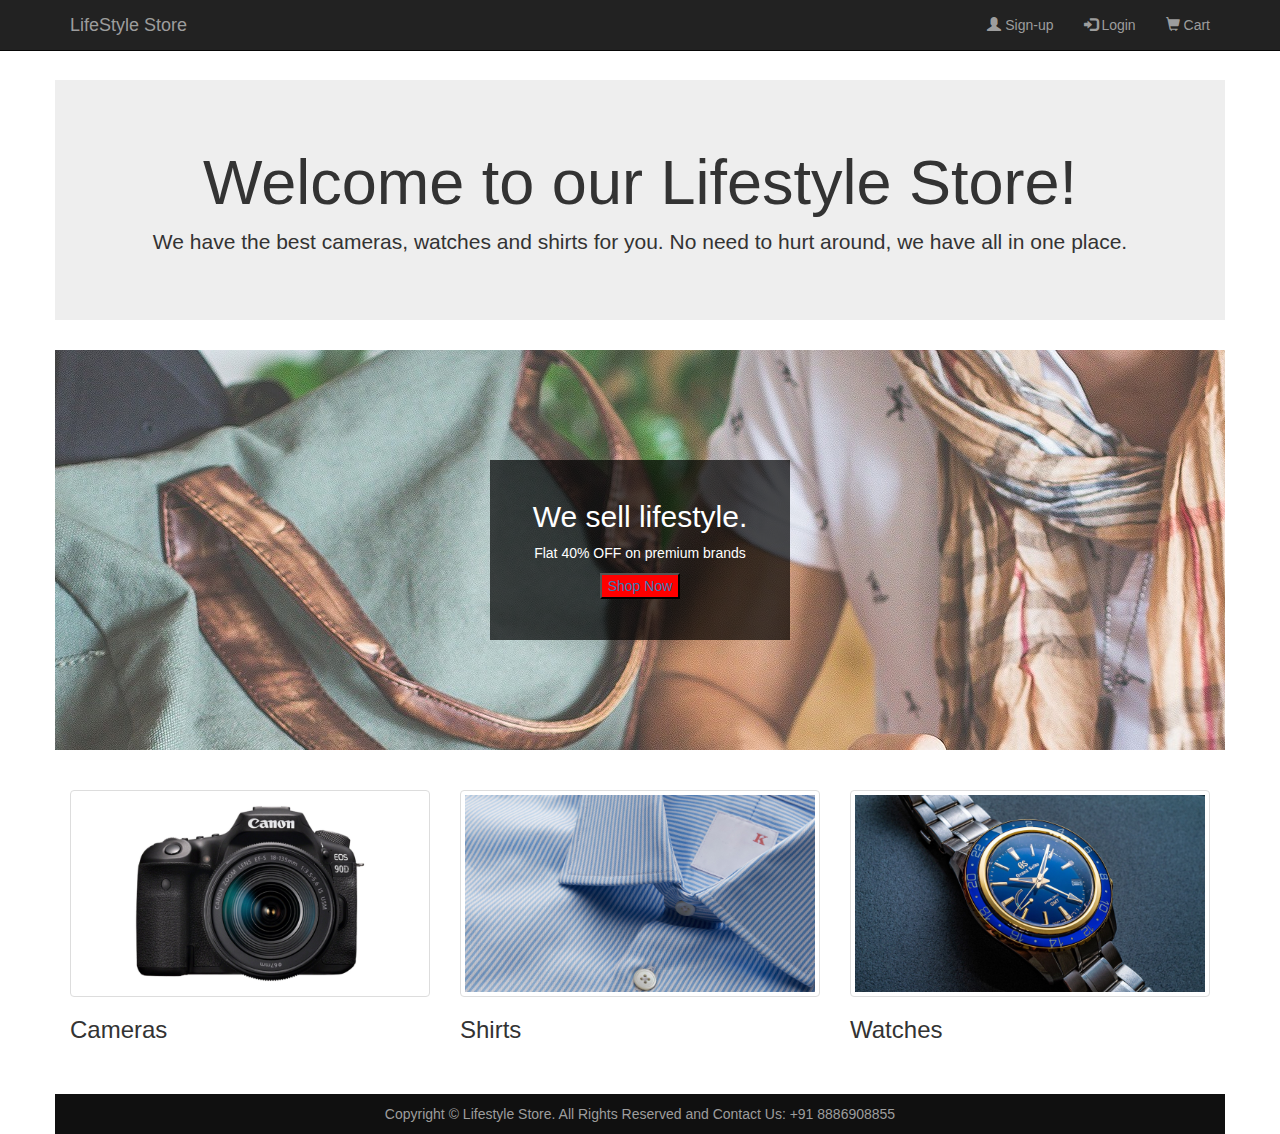
<file: public_html/index.html>
<!DOCTYPE html>
<!--
To change this license header, choose License Headers in Project Properties.
To change this template file, choose Tools | Templates
and open the template in the editor.
-->
<html>
    <head>
        <title>The Practice Page</title>
        <link rel="stylesheet" href="https://maxcdn.bootstrapcdn.com/bootstrap/3.3.7/css/bootstrap.min.css" >
        <!--jQuery library--> 
        <script src="https://ajax.googleapis.com/ajax/libs/jquery/1.12.4/jquery.min.js"></script>
        
        <!--Latest compiled and minified JavaScript--> 
        <script src="https://maxcdn.bootstrapcdn.com/bootstrap/3.3.7/js/bootstrap.min.js"></script>

        <link rel="stylesheet" type="text/css" href="extcss.css">
       
        <meta charset="UTF-8">
        <meta name="viewport" content="width=device-width, initial-scale=1.0">
    </head>
    <body>
        <!-- Navigation bar Code using Bootstrap --> 
        
        <nav class="navbar navbar-inverse navbar-fixed-top">
            <div class="container">
                <div class="navbar-header">
                    <a href="index.html" class="navbar-brand">LifeStyle Store</a>
                    <button type="button" class="navbar-toggle" data-toggle="collapse" data-target="#navitems">
                        <span class="icon-bar"></span>
                        <span class="icon-bar"></span>
                        <span class="icon-bar"></span>
                    </button>
                </div>
                <div class="collaspe navbar-collapse" id="navitems">
                    <ul class="nav navbar-nav navbar-right">
                        <li><a href="signup.html"><span class="glyphicon glyphicon-user"></span> Sign-up</a></li>
                        <li><a href="login.html"><span class="glyphicon glyphicon-log-in"></span> Login</a></li>
                        <li><a href="cart.html"><span class="glyphicon glyphicon-shopping-cart"></span> Cart</a></li>
                    </ul>
    
                </div>
                
            </div>
        </nav>
        <br><br><br><br>

        <div>
            <div class="container jumbotron">
                <center>
                <h1>Welcome to our Lifestyle Store!</h1>
                <p>We have the best cameras, watches and shirts for you. No need to hurt around, we have all in one place.</p>
                </center>
            </div>
        </div>
        
        
        <div class="container" id="cover">
            <center>
                <div id="inscover">
                    <h2>We sell lifestyle.</h2>
                    <p>Flat 40% OFF on premium brands</p>
                    <button type="button" name="shop" id="shpbtnclr"><a href="products.html" id="shp">Shop Now</a></button>
                </div>
            </center>
        </div>
        
        <br><br>
        
        <div class="container">
            <div class="row">
                <div class="col-xs-4">
                    <a href="login.html" class="thumbnail"><img src="img/c2.jpg" alt="Cameras"></a>
                    <div class="caption">
                        <h3>Cameras</h3>
                    </div>
                </div>
                <div class="col-xs-4">
                    <a href="login.html" class="thumbnail"><img src="img/s4.jpg" alt="Shirts"></a>
                    <div class="caption">
                        <h3>Shirts</h3>
                    </div>

                </div>
                <div class="col-xs-4">
                    <a href="login.html" class="thumbnail"><img src="img/w5.jpg" alt="Watches"></a>
                    <div class="caption">
                        <h3>Watches</h3>
                    </div>

                </div>
            </div>
        </div>
        <br><br>
        
        <footer class="container">
            <center>
                Copyright © Lifestyle Store. All Rights Reserved and Contact Us: +91 8886908855
            </center>
            
        </footer>
        
        
        
        
        
        
        
        
        
        
    </body>
</html>
</file>
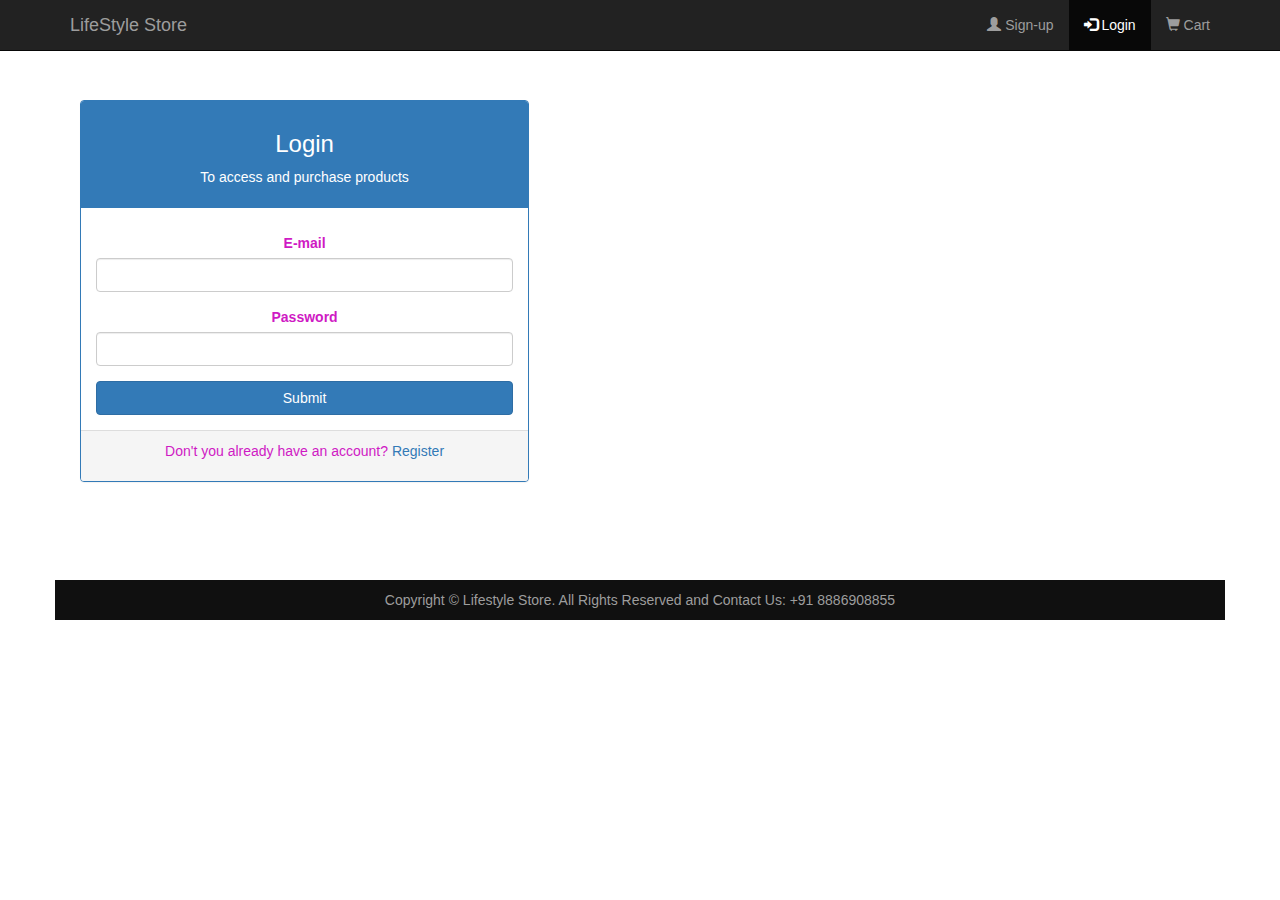
<file: public_html/login.html>
<!DOCTYPE html>
<!--
To change this license header, choose License Headers in Project Properties.
To change this template file, choose Tools | Templates
and open the template in the editor.
-->
<html>
    <head>
        <title>Login</title>
        <link rel="stylesheet" href="https://maxcdn.bootstrapcdn.com/bootstrap/3.3.7/css/bootstrap.min.css" >
        <!--jQuery library--> 
        <script src="https://ajax.googleapis.com/ajax/libs/jquery/1.12.4/jquery.min.js"></script>
        
        <!--Latest compiled and minified JavaScript--> 
        <script src="https://maxcdn.bootstrapcdn.com/bootstrap/3.3.7/js/bootstrap.min.js"></script>

        <link rel="stylesheet" type="text/css" href="extcss.css">
       
        <meta charset="UTF-8">
        <meta name="viewport" content="width=device-width, initial-scale=1.0">
    </head>
    <body style="background-color: url(img/intro-bg_1.jpg)">
        
        <nav class="navbar navbar-inverse navbar-fixed-top">
            <div class="container">
                <div class="navbar-header">
                    <a href="index.html" class="navbar-brand">LifeStyle Store</a>
                    <button type="button" class="navbar-toggle" data-toggle="collapse" data-target="#navitems">
                        <span class="icon-bar"></span>
                        <span class="icon-bar"></span>
                        <span class="icon-bar"></span>
                    </button>
                </div>
                <div class="collaspe navbar-collapse" id="navitems">
                    <ul class="nav navbar-nav navbar-right">
                        <li><a href="signup.html"><span class="glyphicon glyphicon-user"></span> Sign-up</a></li>
                        <li class="active"><a href="login.html"><span class="glyphicon glyphicon-log-in"></span> Login</a></li>
                        <li><a href="cart.html"><span class="glyphicon glyphicon-shopping-cart"></span> Cart</a></li>
                    </ul>
    
                </div>
                
            </div>
        </nav>
        <br><br><br><br>
        
        <div class="container cvr">
            <div class="row row_style">
               
                <div class="col-xs-5">
                    <center>
                    <div class="panel panel-primary">
                        <div class="panel-heading">
                            <h3>Login</h3>
                            <p>To access and purchase products</p>
                        </div>
                        <div class="panel-body">        
                    <form class="cred">
                        <div class="form-group">
                            <label for="email">E-mail</label>
                            <input type="email" id="email" name="email" class="form-control">
                        </div>
                        <div class="form-group">
                            <label for="password">Password</label>
                            <input type="password" id="password" name="password" class="form-control">
                        </div> 
                      
                      
                        
                        <button type="submit" class="btn btn-primary btn-block"><a href="products.html" class="shp">Submit</a></button>
                            
                                
                    </form>
                    </div>
                        <div class="panel-footer">
                            <p>Don't you already have an account? <a href="signup.html">Register</a></p>
                            
                        </div>
                    </div>
                    </center>
                </div>
                
            </div>
        </div>
        
        <footer class="container">
            <center>
                Copyright © Lifestyle Store. All Rights Reserved and Contact Us: +91 8886908855
            </center>
            
        </footer>
    </body>
</html>
</file>
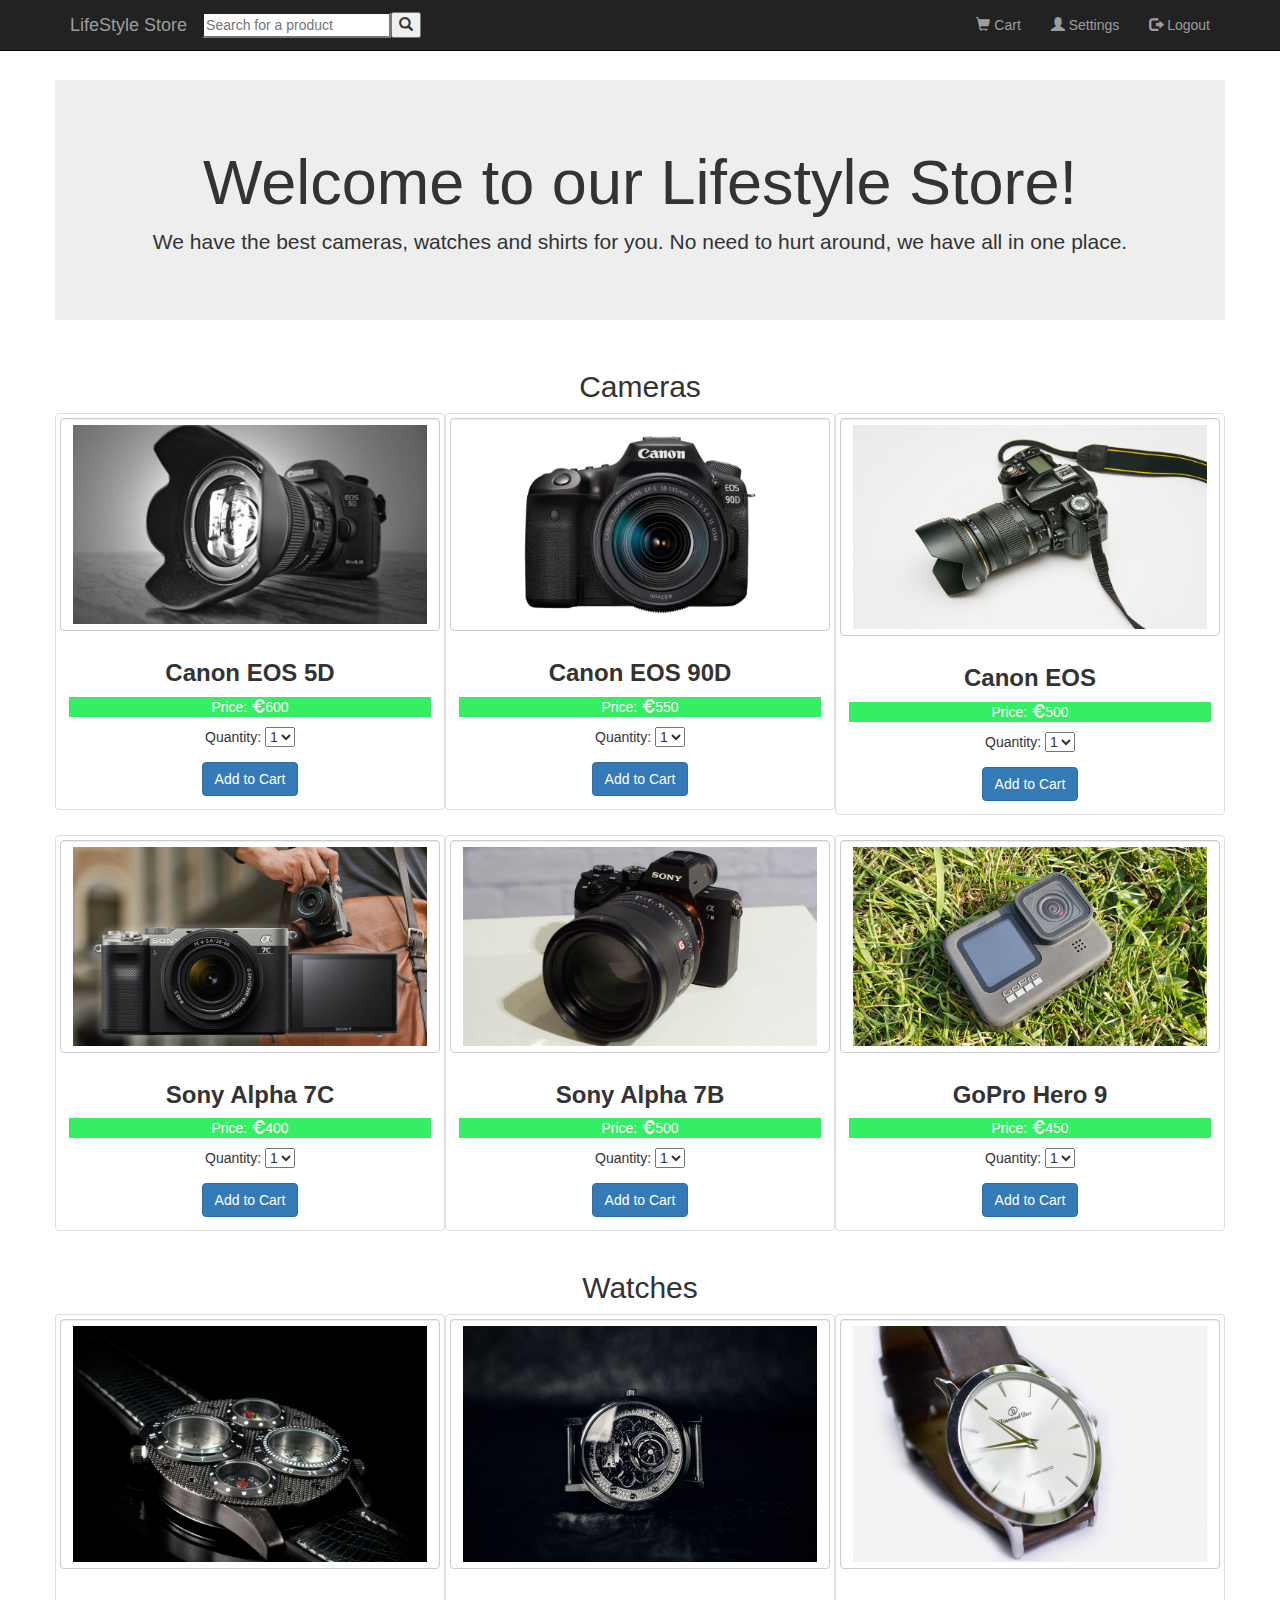
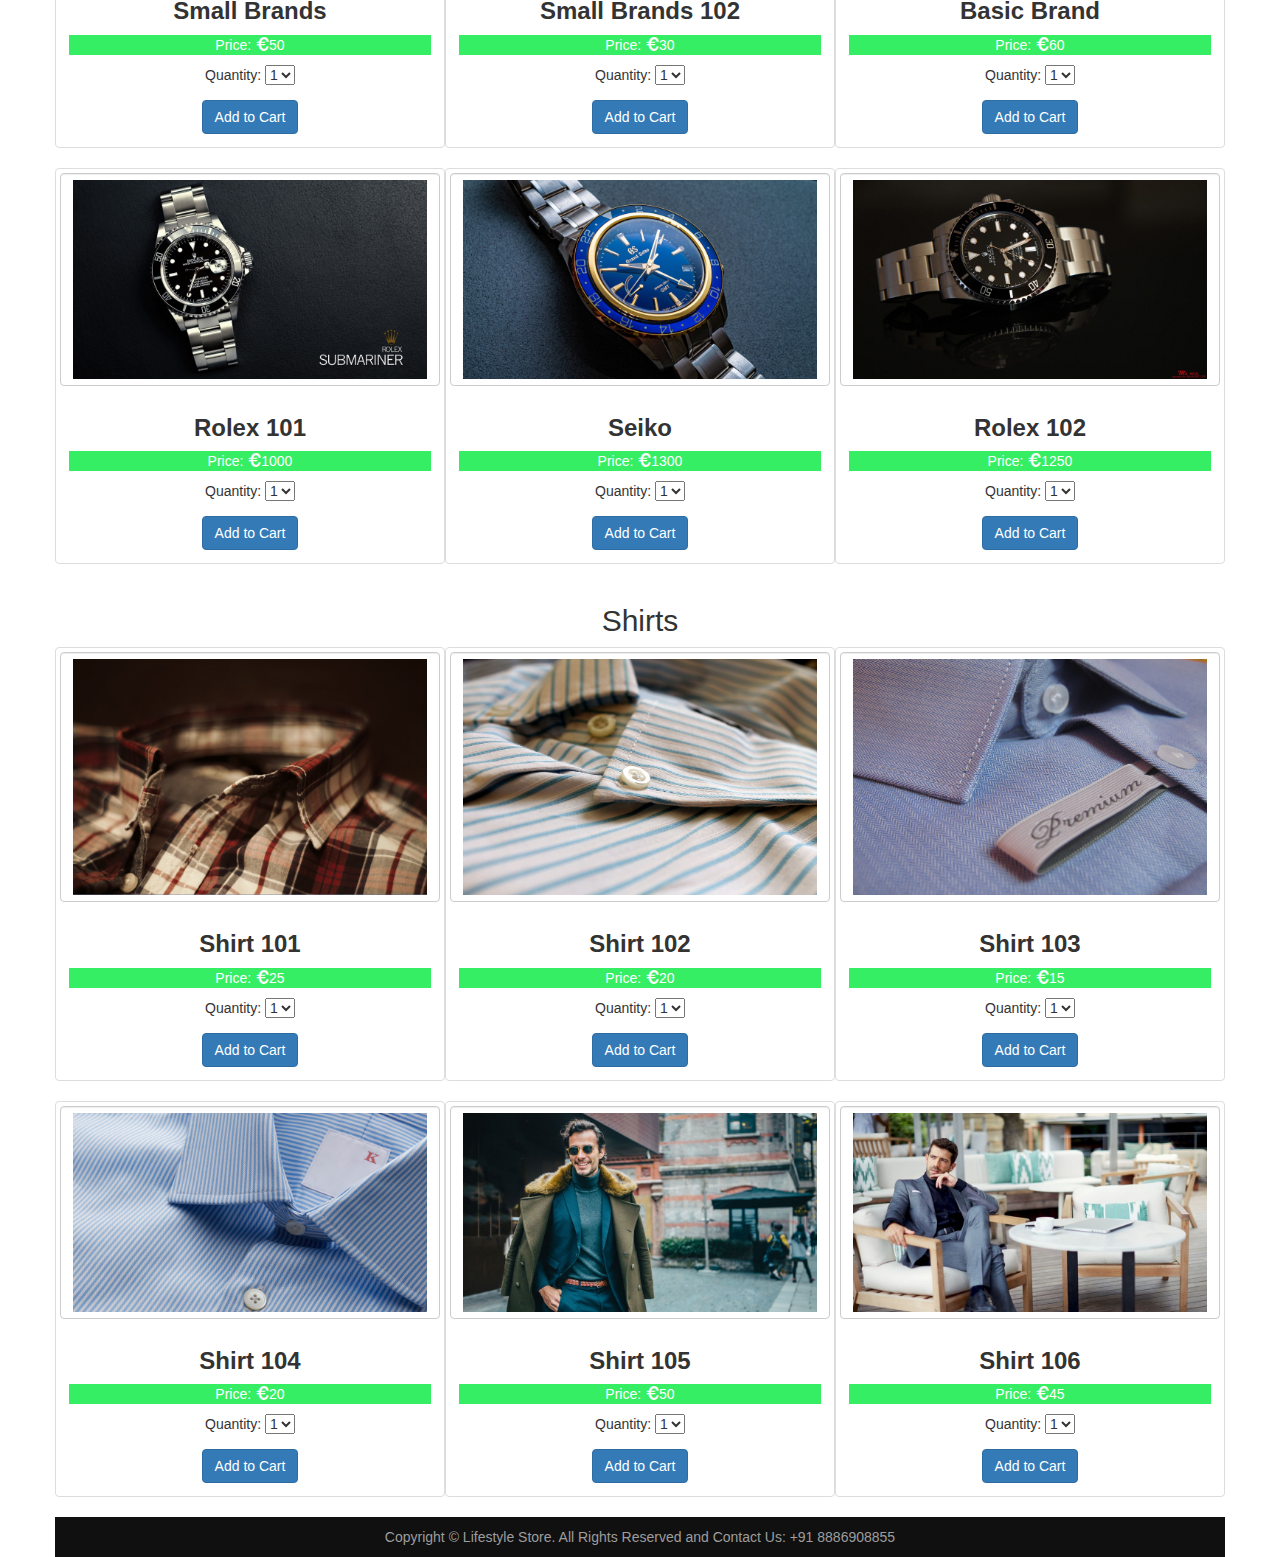
<file: public_html/products.html>
<!DOCTYPE html>
<!--
To change this license header, choose License Headers in Project Properties.
To change this template file, choose Tools | Templates
and open the template in the editor.
-->
<html>
    <head>
        <title>Lifestyle Products</title>
        
        <link rel="stylesheet" href="https://maxcdn.bootstrapcdn.com/bootstrap/3.3.7/css/bootstrap.min.css" >
        <!--jQuery library--> 
        <script src="https://ajax.googleapis.com/ajax/libs/jquery/1.12.4/jquery.min.js"></script>
        
        <!--Latest compiled and minified JavaScript--> 
        <script src="https://maxcdn.bootstrapcdn.com/bootstrap/3.3.7/js/bootstrap.min.js"></script>

        <link rel="stylesheet" type="text/css" href="extcss.css">
       
        
        <meta charset="UTF-8">
        <meta name="viewport" content="width=device-width, initial-scale=1.0">
    </head>
    <body>
        
        <nav class="navbar navbar-inverse navbar-fixed-top">
            <div class="container">
                <div class="navbar-header">
                    <a href="index.html" class="navbar-brand">LifeStyle Store</a>
                                        <button type="button" class="navbar-toggle" data-toggle="collapse" data-target="#navitems">
                        <span class="icon-bar"></span>
                        <span class="icon-bar"></span>
                        <span class="icon-bar"></span>
                    </button>
                </div>
                <div>
                    <ul class="nav navbar-nav pds">
                        <li><input type="search" name="search" placeholder="Search for a product"><button type="button"><span class="glyphicon glyphicon-search"></span></button></li>
                    
                    </ul>
                </div>
                <div class="collaspe navbar-collapse" id="navitems">
                    <ul class="nav navbar-nav navbar-right">
                        <li><a href="cart.html"><span class="glyphicon glyphicon-shopping-cart"></span> Cart</a></li>
                        <li><a href="settings.html"><span class="glyphicon glyphicon-user"></span> Settings</a></li>
                        <li><a href="logout.html"><span class="glyphicon glyphicon-log-out"></span> Logout</a></li>
                    </ul>
    
                </div>
                
            </div>
        </nav>
        <br><br><br><br>
        
        
        <div>
            <div class="container jumbotron">
                <center>
                <h1>Welcome to our Lifestyle Store!</h1>
                <p>We have the best cameras, watches and shirts for you. No need to hurt around, we have all in one place.</p>
                </center>
            </div>
        </div>
        
        <div class="container">
            <!-- First row of Cameras  -->
            <center>
            <h2>Cameras</h2>
            </center>
            <div class="row">
                <div class="col-xs-4 thumbnail">
                    <img src="img/c1.jpg" class="form-control">
                    <div class="caption">
                        <center>
                            <h3><b>Canon EOS 5D</b></h3>
                            <p class="prd">Price: <span class="glyphicon glyphicon-euro"></span>600</p>
                        <div class="form-group">
                            Quantity: <select>
                                <option>1</option>
                                <option>2</option>
                                <option>3</option>
                            </select>
                        </div>
                            <button type="button" name="submit" class="btn btn-primary"><a href="cart.html" class="shp">Add to Cart</a></button>
                        </center>
                    </div>
                </div>
                
                <div class="col-xs-4 thumbnail">
                    <img src="img/c2.jpg" class="form-control">
                    <div class="caption">
                        <center>
                            <h3><b>Canon EOS 90D</b></h3>
                        <p class="prd">Price: <span class="glyphicon glyphicon-euro"></span>550</p>
                        <div class="form-group">
                            Quantity: <select>
                                <option>1</option>
                                <option>2</option>
                                <option>3</option>
                            </select>
                        </div>
                        <button type="button" name="submit" class="btn btn-primary"><a href="cart.html" class="shp">Add to Cart</a></button>
                        </center>
                    </div>
                </div>
                
                <div class="col-xs-4 thumbnail">
                    <img src="img/c3.jpg" class="form-control">
                    <div class="caption">
                        <center>
                            <h3><b>Canon EOS</b></h3>
                        <p class="prd">Price: <span class="glyphicon glyphicon-euro"></span>500</p>
                        <div class="form-group">
                            Quantity: <select>
                                <option>1</option>
                                <option>2</option>
                                <option>3</option>
                            </select>
                        </div>
                        <button type="button" name="submit" class="btn btn-primary"><a href="cart.html" class="shp">Add to Cart</a></button>
                        </center>
                    </div>
                </div>
                
            </div>
            <!-- Second row of cameras -->
            <div class="row">
                <div class="col-xs-4 thumbnail">
                    <img src="img/c4.jpg" class="form-control">
                    <div class="caption">
                        <center>
                            <h3><b>Sony Alpha 7C</b></h3>
                        <p class="prd">Price: <span class="glyphicon glyphicon-euro"></span>400</p>
                        <div class="form-group">
                            Quantity: <select>
                                <option>1</option>
                                <option>2</option>
                                <option>3</option>
                            </select>
                        </div>
                        <button type="button" name="submit" class="btn btn-primary"><a href="cart.html" class="shp">Add to Cart</a></button>
                        </center>
                    </div>
                </div>
                
                <div class="col-xs-4 thumbnail">
                    <img src="img/c5.jpg" class="form-control">
                    <div class="caption">
                        <center>
                            <h3><b>Sony Alpha 7B</b></h3>
                            <p class="prd">Price: <span class="glyphicon glyphicon-euro"></span>500</p>
                        <div class="form-group">
                            Quantity: <select>
                                <option>1</option>
                                <option>2</option>
                                <option>3</option>
                            </select>
                        </div>
                            <button type="button" name="submit" class="btn btn-primary"><a href="cart.html" class="shp">Add to Cart</a></button>
                        </center>
                    </div>
                </div>
                
                <div class="col-xs-4 thumbnail">
                    <img src="img/c6.jpg" class="form-control">
                    <div class="caption">
                        <center>
                            <h3><b>GoPro Hero 9</b></h3>
                        <p class="prd"> Price: <span class="glyphicon glyphicon-euro"></span>450</p>
                        <div class="form-group">
                            Quantity: <select>
                                <option>1</option>
                                <option>2</option>
                                <option>3</option>
                            </select>
                        </div>
                        <button type="button" name="submit" class="btn btn-primary"><a href="cart.html" class="shp">Add to Cart</a></button>
                        </center>
                    </div>
                </div>
                
            </div>
            
            <!-- Watches -->
            
            <!-- First row of Watches  -->
            <center>
            <h2>Watches</h2>
            </center>
            <div class="row">
                <div class="col-xs-4 thumbnail">
                    <img src="img/w1.jpg" class="form-control">
                    <div class="caption">
                        <center>
                            <h3><b>Small Brands</b></h3>
                            <p class="prd">Price: <span class="glyphicon glyphicon-euro"></span>50</p>
                        <div class="form-group">
                            Quantity: <select>
                                <option>1</option>
                                <option>2</option>
                                <option>3</option>
                            </select>
                        </div>
                            <button type="button" name="submit" class="btn btn-primary"><a href="cart.html" class="shp">Add to Cart</a></button>
                        </center>
                    </div>
                </div>
                
                <div class="col-xs-4 thumbnail">
                    <img src="img/w2.jpg" class="form-control">
                    <div class="caption">
                        <center>
                            <h3><b>Small Brands 102</b></h3>
                            <p class="prd">Price: <span class="glyphicon glyphicon-euro"></span>30</p>
                        <div class="form-group">
                            Quantity: <select>
                                <option>1</option>
                                <option>2</option>
                                <option>3</option>
                            </select>
                        </div>
                            <button type="button" name="submit" class="btn btn-primary"><a href="cart.html" class="shp">Add to Cart</a></button>
                        </center>
                    </div>
                </div>
                
                <div class="col-xs-4 thumbnail">
                    <img src="img/w3.jpg" class="form-control">
                    <div class="caption">
                        <center>
                            <h3><b>Basic Brand</b></h3>
                            <p class="prd">Price: <span class="glyphicon glyphicon-euro"></span>60</p>
                        <div class="form-group">
                            Quantity: <select>
                                <option>1</option>
                                <option>2</option>
                                <option>3</option>
                            </select>
                        </div>
                            <button type="button" name="submit" class="btn btn-primary"><a href="cart.html" class="shp">Add to Cart</a></button>
                        </center>
                    </div>
                </div>
                
            </div>
            <!-- Second row of Watches -->
            <div class="row">
                <div class="col-xs-4 thumbnail">
                    <img src="img/w4.jpg" class="form-control">
                    <div class="caption">
                        <center>
                            <h3><b>Rolex 101</b></h3>
                            <p class="prd">Price: <span class="glyphicon glyphicon-euro"></span>1000</p>
                        <div class="form-group">
                            Quantity: <select>
                                <option>1</option>
                                <option>2</option>
                                <option>3</option>
                            </select>
                        </div>
                            <button type="button" name="submit" class="btn btn-primary"><a href="cart.html" class="shp">Add to Cart</a></button>
                        </center>
                    </div>
                </div>
                
                <div class="col-xs-4 thumbnail">
                    <img src="img/w5.jpg" class="form-control">
                    <div class="caption">
                        <center>
                            <h3><b>Seiko</b></h3>
                            <p class="prd">Price: <span class="glyphicon glyphicon-euro"></span>1300</p>
                        <div class="form-group">
                            Quantity: <select>
                                <option>1</option>
                                <option>2</option>
                                <option>3</option>
                            </select>
                        </div>
                            <button type="button" name="submit" class="btn btn-primary"><a href="cart.html" class="shp">Add to Cart</a></button>
                        </center>
                    </div>
                </div>
                
                <div class="col-xs-4 thumbnail">
                    <img src="img/w6.jpg" class="form-control">
                    <div class="caption">
                        <center>
                            <h3><b>Rolex 102</b></h3>
                            <p class="prd">Price: <span class="glyphicon glyphicon-euro"></span>1250</p>
                        <div class="form-group">
                            Quantity: <select>
                                <option>1</option>
                                <option>2</option>
                                <option>3</option>
                            </select>
                        </div>
                            <button type="button" name="submit" class="btn btn-primary"><a href="cart.html" class="shp">Add to Cart</a></button>
                        </center>
                    </div>
                </div>
                
            </div>
            
            <!--First row of Shirts -->
            <center>
                <h2>
                    Shirts
                </h2>
            </center>
            <div class="row">
                <div class="col-xs-4 thumbnail">
                    <img src="img/s1.jpg" class="form-control">
                    <div class="caption">
                        <center>
                            <h3><b>Shirt 101</b></h3>
                            <p class="prd">Price: <span class="glyphicon glyphicon-euro"></span>25</p>
                        <div class="form-group">
                            Quantity: <select>
                                <option>1</option>
                                <option>2</option>
                                <option>3</option>
                            </select>
                        </div>
                            <button type="button" name="submit" class="btn btn-primary"><a href="cart.html" class="shp">Add to Cart</a></button>
                        </center>
                    </div>
                </div>
                
                <div class="col-xs-4 thumbnail">
                    <img src="img/s2.jpg" class="form-control">
                    <div class="caption">
                        <center>
                            <h3><b>Shirt 102</b></h3>
                            <p class="prd">Price: <span class="glyphicon glyphicon-euro"></span>20</p>
                        <div class="form-group">
                            Quantity: <select>
                                <option>1</option>
                                <option>2</option>
                                <option>3</option>
                            </select>
                        </div>
                            <button type="button" name="submit" class="btn btn-primary"><a href="cart.html" class="shp">Add to Cart</a></button>
                        </center>
                    </div>
                </div>
                
                <div class="col-xs-4 thumbnail">
                    <img src="img/s3.jpg" class="form-control">
                    <div class="caption">
                        <center>
                            <h3><b>Shirt 103</b></h3>
                            <p class="prd">Price: <span class="glyphicon glyphicon-euro"></span>15</p>
                        <div class="form-group">
                            Quantity: <select>
                                <option>1</option>
                                <option>2</option>
                                <option>3</option>
                            </select>
                        </div>
                            <button type="button" name="submit" class="btn btn-primary"><a href="cart.html" class="shp">Add to Cart</a></button>
                        </center>
                    </div>
                </div>
                
            </div>
            
            <!-- Shirts second row -->
            <div class="row">
                <div class="col-xs-4 thumbnail">
                    <img src="img/s4.jpg" class="form-control">
                    <div class="caption">
                        <center>
                            <h3><b>Shirt 104</b></h3>
                            <p class="prd">Price: <span class="glyphicon glyphicon-euro"></span>20</p>
                        <div class="form-group">
                            Quantity: <select>
                                <option>1</option>
                                <option>2</option>
                                <option>3</option>
                            </select>
                        </div>
                            <button type="button" name="submit" class="btn btn-primary"><a href="cart.html" class="shp">Add to Cart</a></button>
                        </center>
                    </div>
                </div>
                
                <div class="col-xs-4 thumbnail">
                    <img src="img/s5.jpg" class="form-control">
                    <div class="caption">
                        <center>
                            <h3><b>Shirt 105</b></h3>
                            <p class="prd">Price: <span class="glyphicon glyphicon-euro"></span>50</p>
                        <div class="form-group">
                            Quantity: <select>
                                <option>1</option>
                                <option>2</option>
                                <option>3</option>
                            </select>
                        </div>
                            <button type="button" name="submit" class="btn btn-primary"><a href="cart.html" class="shp">Add to Cart</a></button>
                        </center>
                    </div>
                </div>
                
                <div class="col-xs-4 thumbnail">
                    <img src="img/s6.jpg" class="form-control">
                    <div class="caption">
                        <center>
                            <h3><b>Shirt 106</b></h3>
                            <p class="prd">Price: <span class="glyphicon glyphicon-euro"></span>45</p>
                        <div class="form-group">
                            Quantity: <select>
                                <option>1</option>
                                <option>2</option>
                                <option>3</option>
                            </select>
                        </div>
                            <button type="button" name="submit" class="btn btn-primary"><a href="cart.html" class="shp">Add to Cart</a></button>
                        </center>
                    </div>
                </div>
            </div>
            
        </div>
        
        <footer class="container">
            <center>
                Copyright © Lifestyle Store. All Rights Reserved and Contact Us: +91 8886908855
            </center>
            
        </footer>
        
        
    </body>
</html>
</file>
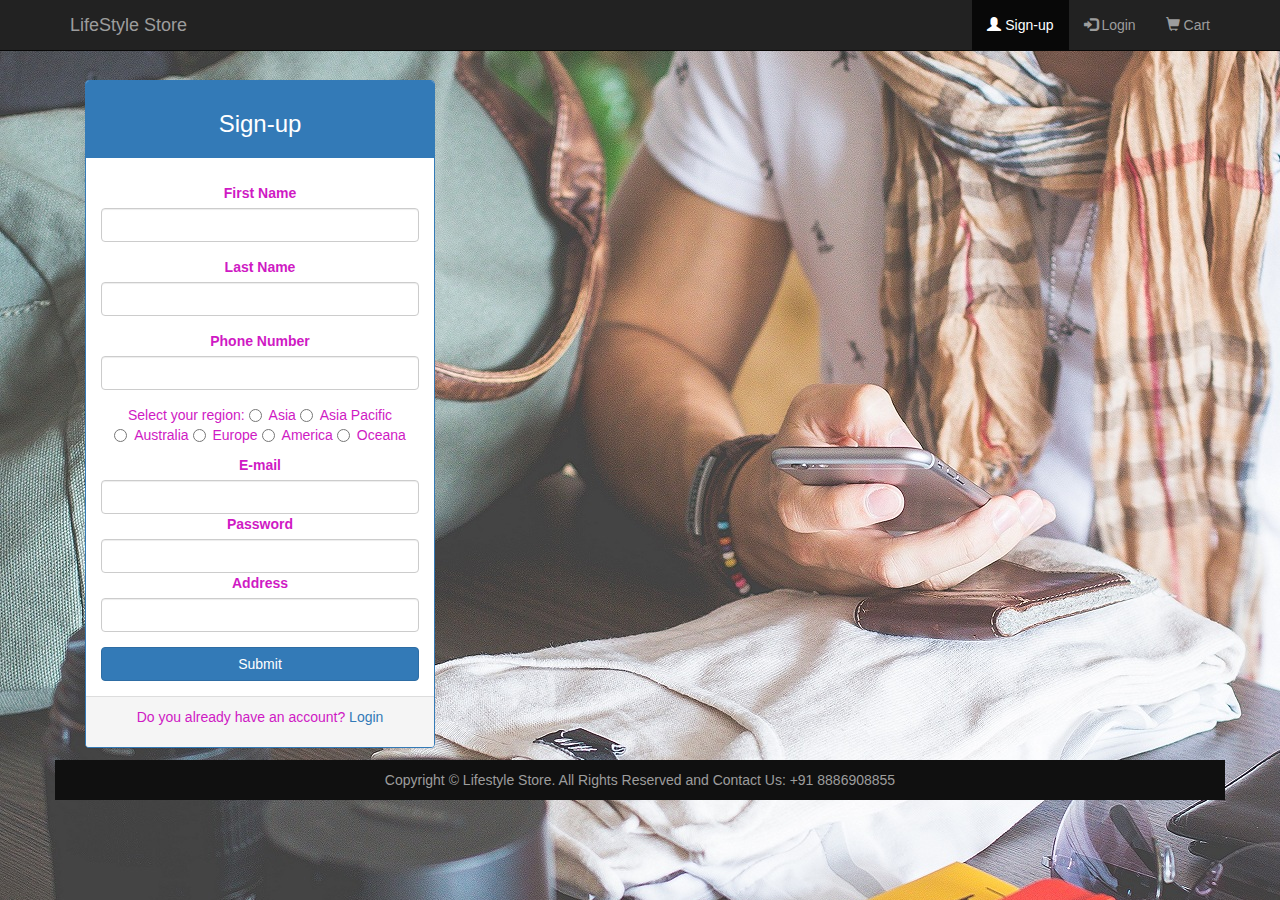
<file: public_html/signup.html>
<!DOCTYPE html>
<!--
To change this license header, choose License Headers in Project Properties.
To change this template file, choose Tools | Templates
and open the template in the editor.
-->
<html>
    <head>
        <title>Register at Lifestyle</title>
        <link rel="stylesheet" href="https://maxcdn.bootstrapcdn.com/bootstrap/3.3.7/css/bootstrap.min.css" >
        <!--jQuery library--> 
        <script src="https://ajax.googleapis.com/ajax/libs/jquery/1.12.4/jquery.min.js"></script>
        
        <!--Latest compiled and minified JavaScript--> 
        <script src="https://maxcdn.bootstrapcdn.com/bootstrap/3.3.7/js/bootstrap.min.js"></script>

        <link rel="stylesheet" type="text/css" href="extcss.css">
       
        <meta charset="UTF-8">
        <meta name="viewport" content="width=device-width, initial-scale=1.0">
    </head>
    <body style="background-image: url(img/intro-bg_1.jpg)">
        
        <nav class="navbar navbar-inverse navbar-fixed-top">
            <div class="container">
                <div class="navbar-header">
                    <a href="index.html" class="navbar-brand">LifeStyle Store</a>
                    <button type="button" class="navbar-toggle" data-toggle="collapse" data-target="#navitems">
                        <span class="icon-bar"></span>
                        <span class="icon-bar"></span>
                        <span class="icon-bar"></span>
                    </button>
                </div>
                <div class="collaspe navbar-collapse" id="navitems">
                    <ul class="nav navbar-nav navbar-right">
                        <li class="active"><a href="signup.html"><span class="glyphicon glyphicon-user"></span> Sign-up</a></li>
                        <li><a href="login.html"><span class="glyphicon glyphicon-log-in"></span> Login</a></li>
                        <li><a href="cart.html"><span class="glyphicon glyphicon-shopping-cart"></span> Cart</a></li>
                    </ul>
    
                </div>
                
            </div>
        </nav>
        <br><br><br><br>
        
        <div class="container cvr">
            
               
                <div class="col-xs-4">
                    <center>
                    <div class="panel panel-primary">
                        <div class="panel-heading">
                            <h3>Sign-up</h3>
                        </div>
                        <div class="panel-body">        
                    <form class="cred">
                        <div class="form-group">
                            <label for="fn">First Name</label>
                            <input type="text" id="fn" name="firstname" class="form-control">
                        </div>
                        <div class="form-group">
                            <label for="ln">Last Name</label>
                            <input type="text" id="ln" name="lastname" class="form-control">
                        </div> 
                        <div class="form-group">
                            <label for="pn">Phone Number</label>
                            <input type="text" id="pn" name="phone_number" class="form-control">
                        </div>
                        
                        <div class="radio">
                            Select your region:
                            <label>
                                <input type="radio" name="region" value="Asia">Asia
                            </label>
                            <label>
                                <input type="radio" name="region" value="Asia Pacific">Asia Pacific
                            </label>
                            <label>
                                <input type="radio" name="region" value="Australia">Australia
                            </label>
                            <label>
                                <input type="radio" name="region" value="Europe">Europe
                            </label>
                            <label>
                                <input type="radio" name="region" value="America">America
                            </label>
                            <label>
                                <input type="radio" name="region" value="Oceana">Oceana
                            </label>
                        </div>
                        
                        <div class="form-group">
                            <label for="email">E-mail</label>
                            <input type="email" id="email" name="email" class="form-control">
                            <label for="password">Password</label>
                            <input type="password" id="password" name="password" class="form-control">
                            <label for="address">Address</label>
                            <input type="text" id="address" name="address" class="form-control">
                            
                        </div>
                        
                        <button type="submit" class="btn btn-primary btn-block"><a href="products.html" class="shp">Submit</a></button>
                            
                                
                    </form>
                    </div>
                        <div class="panel-footer">
                            <p>Do you already have an account? <a href="login.html">Login</a></p>
                            
                        </div>
                    </div>
                    </center>
                </div>
               
        </div><br><br><br><br><br><br><br><br><br>
        
        <footer class="container">
            <center>
                Copyright © Lifestyle Store. All Rights Reserved and Contact Us: +91 8886908855
            </center>
        </footer>
    </body>
</html>
</file>
<file: public_html/extcss.css>
#cover{
    background-image: url(img/intro-bg_1.jpg);
    height: 400px;
}
#inscover{
    background-color: rgba(0,0,0,0.7);
    color: white;
    height: 180px;
    width: 300px;
    padding-top: 20px;
    padding-bottom: 20px;
    margin: 110px 0 110px 0; 
}
#shpbtnclr{
   background-color: red;
   
}
.shp{
    text-decoration: none;
    color: white;
}
footer{
    padding: 10px 0;
    background-color: #101010;
    color:#9d9d9d;
    bottom: 0;
    width: 100%;    
}
.cvr{
    
    height:500px;
    color: #CF1AC4;
}
.cred{
    padding-top: 10px;
}
.row_style{
    padding: 10px;
    margin-top: 10px;
}
.sgn{
    height: 520px;
    width: 600px;
}
.prd{
    background-color: #36ee63;
    color: white;
}
.pds{
    padding-top: 12px;
}
</file>
